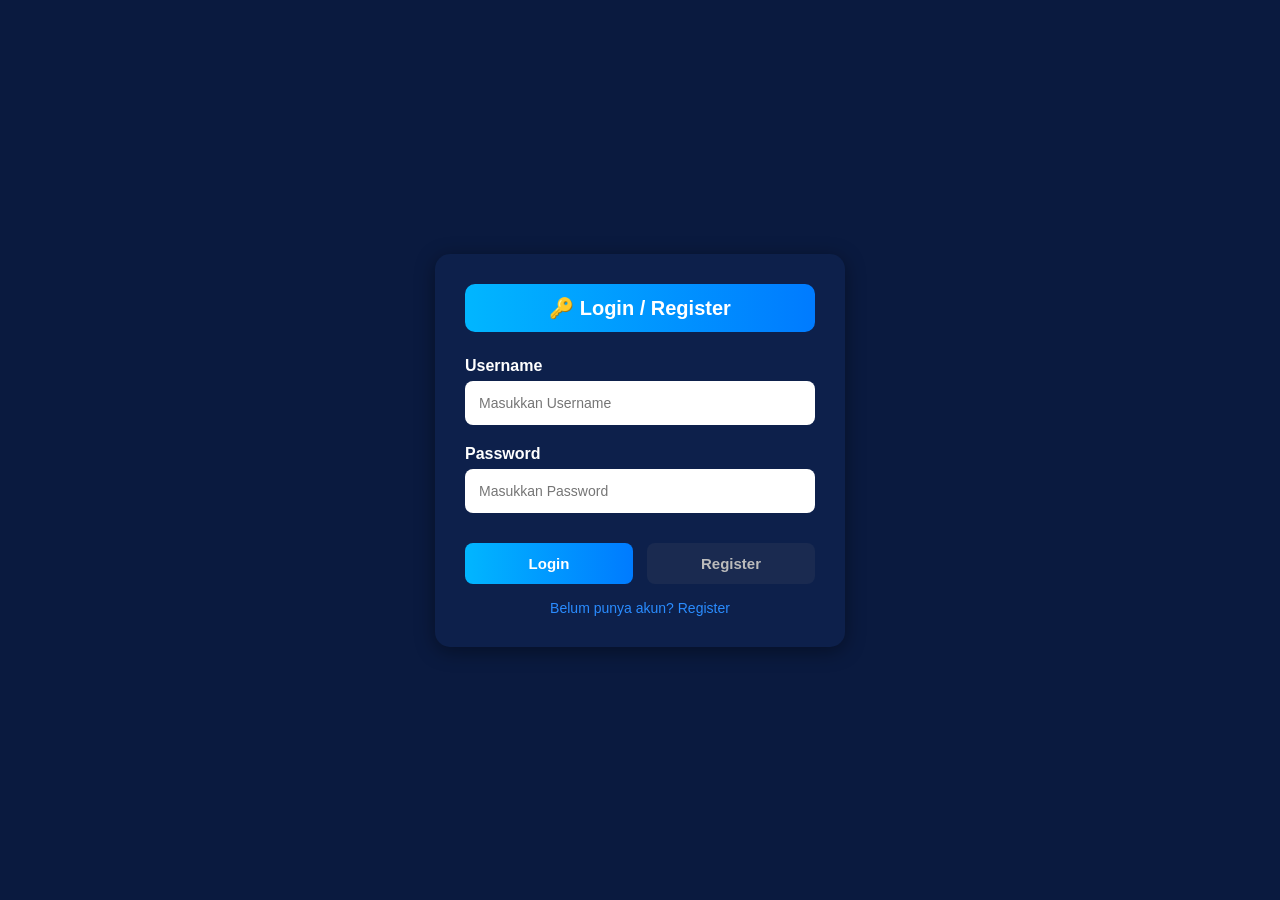
<file: index.html>
<!DOCTYPE html>
<html lang="id">
<head>
  <meta charset="UTF-8">
  <meta name="viewport" content="width=device-width, initial-scale=1.0">
  <title>Login / Register</title>
  <link rel="stylesheet" href="login-style.css">
</head>
<body>
  <div class="login-container">
    <div class="login-header">
      <span>🔑 Login / Register</span>
    </div>
    <div id="alertBox" class="alert-message"></div>
    <div class="form-group">
      <label for="username">Username</label>
      <input type="text" id="username" placeholder="Masukkan Username">
    </div>
    <div class="form-group">
      <label for="password">Password</label>
      <input type="password" id="password" placeholder="Masukkan Password">
    </div>
    <div class="btn-container">
      <button class="btn btn-login" onclick="login()">Login</button>
      <button class="btn btn-register" onclick="register()">Register</button>
    </div>
    <div class="register-link">
      <a href="#">Belum punya akun? Register</a>
    </div>
  </div>

  <!-- Loader -->
  <div class="loader-overlay" id="loader">
    <div class="loader"></div>
  </div>

  <script src="login-script.js"></script>
</body>
</html>
</file>
<file: login-style.css>
body {
  margin: 0;
  height: 100vh;
  display: flex;
  justify-content: center;
  align-items: center;
  background: #0a1a3f;
  font-family: Arial, sans-serif;
}
.login-container {
  background: #0d204b;
  padding: 30px;
  border-radius: 15px;
  box-shadow: 0px 4px 20px rgba(0,0,0,0.4);
  width: 350px;
  color: #fff;
}
.login-header {
  text-align: center;
  background: linear-gradient(90deg,#01b6ff,#007bff);
  padding: 12px;
  border-radius: 10px;
  margin-bottom: 25px;
  font-size: 20px;
  font-weight: bold;
}
.form-group {
  margin-bottom: 20px;
}
label {
  display: block;
  margin-bottom: 6px;
  font-weight: bold;
}
input {
  width: 100%;
  padding: 12px;
  border: 2px solid transparent;
  border-radius: 8px;
  outline: none;
  font-size: 14px;
  box-sizing: border-box;
  transition: border-color 0.2s ease;
}
input.input-error {
  border-color: #ff4d4f;
  background: #fff1f0;
}

/* Notifikasi */
.alert-message {
  display: none;
  padding: 10px 14px;
  border-radius: 8px;
  margin-bottom: 18px;
  font-size: 13px;
  font-weight: bold;
  text-align: center;
  animation: fadeIn 0.25s ease;
}
.alert-message.show {
  display: block;
}
.alert-message.error {
  background: rgba(255, 77, 79, 0.15);
  color: #ff7875;
  border: 1px solid #ff4d4f;
}
.alert-message.warning {
  background: rgba(255, 197, 61, 0.15);
  color: #ffd666;
  border: 1px solid #ffc53d;
}
.alert-message.success {
  background: rgba(82, 196, 26, 0.15);
  color: #95de64;
  border: 1px solid #52c41a;
}
@keyframes fadeIn {
  from { opacity: 0; transform: translateY(-6px); }
  to { opacity: 1; transform: translateY(0); }
}
.btn {
  width: 48%;
  padding: 12px;
  border: none;
  border-radius: 8px;
  cursor: pointer;
  font-size: 15px;
  font-weight: bold;
  margin-top: 10px;
  transition: 0.3s;
}
.btn-login {
  background: linear-gradient(90deg,#01b6ff,#007bff);
  color: white;
}
.btn-login:hover {
  opacity: 0.8;
}
.btn-register {
  background: #1a2a50;
  color: #bbb;
}
.btn-register:hover {
  background: #243a6a;
}
.btn-container {
  display: flex;
  justify-content: space-between;
}
.register-link {
  text-align: center;
  margin-top: 15px;
}
.register-link a {
  color: #2a8cff;
  text-decoration: none;
  font-size: 14px;
}

/* Loader */
.loader-overlay {
  display: none;
  position: fixed;
  top: 0; left: 0;
  width: 100%; height: 100%;
  background: rgba(0,0,0,0.6);
  justify-content: center;
  align-items: center;
  z-index: 1000;
}
.loader {
  border: 6px solid #f3f3f3;
  border-top: 6px solid #01b6ff;
  border-radius: 50%;
  width: 50px;
  height: 50px;
  animation: spin 1s linear infinite;
}
@keyframes spin {
  0% { transform: rotate(0deg); }
  100% { transform: rotate(360deg); }
}
</file>
<file: dashboard.css>
* { box-sizing: border-box; }

body {
  margin: 0;
  font-family: 'Poppins', Arial, sans-serif;
  background: #0b1220;
  color: #f8fafc;
}

.container {
  display: flex;
  height: 100vh;
}

/* ========================
   SIDEBAR
======================== */

.sidebar {
  width: 240px;
  flex-shrink: 0;
  background: linear-gradient(180deg, #0d1628 0%, #111c34 100%);
  border-right: 1px solid rgba(255,255,255,0.06);
  padding: 20px 16px;
  display: flex;
  flex-direction: column;
  overflow-y: auto;
}

.brand {
  display: flex;
  align-items: center;
  gap: 10px;
  margin-bottom: 6px;
  padding-bottom: 16px;
  border-bottom: 1px solid rgba(255,255,255,0.07);
}

.brand-logo {
  width: 36px;
  height: 36px;
  flex-shrink: 0;
  object-fit: cover;
  border-radius: 8px;
}

.brand h2 {
  margin: 0;
  font-size: 14px;
  font-weight: 700;
  color: #1fd4ff;
}

.version {
  font-size: 11px;
  color: #6b7fa3;
  margin: 0;
}

nav {
  margin-top: 16px;
  flex: 1;
  display: flex;
  flex-direction: column;
}

.nav-bottom {
  margin-top: auto;
  padding-top: 12px;
  border-top: 1px solid rgba(255,255,255,0.07);
}

.nav-logout {
  color: #ff6b6b;
}

.nav-logout:hover {
  background: rgba(255,107,107,.1);
  color: #ff9090;
}

nav ul {
  list-style: none;
  padding: 0;
  margin: 0;
}

.nav-btn {
  width: 100%;
  background: none;
  border: none;
  color: #a8b4cf;
  text-align: left;
  padding: 10px 14px;
  border-radius: 10px;
  cursor: pointer;
  font-family: 'Poppins', sans-serif;
  font-size: 13px;
  font-weight: 500;
  display: flex;
  align-items: center;
  gap: 10px;
  transition: all .2s ease;
  position: relative;
  border-left: 3px solid transparent;
}

.nav-btn:hover {
  background: rgba(255,255,255,.05);
  color: #f4f7ff;
}

.nav-btn.active {
  background: rgba(31,212,255,.1);
  color: #1fd4ff;
  border-left-color: #1fd4ff;
  font-weight: 600;
}

.nav-icon {
  font-size: 16px;
}

.nav-badge {
  margin-left: auto;
  font-size: 9px;
  font-weight: 700;
  background: linear-gradient(135deg,#1fd4ff,#4f7cff);
  color: white;
  padding: 2px 6px;
  border-radius: 4px;
}

/* ========================
   CONTENT
======================== */

.content {
  flex: 1;
  overflow: hidden;
}

#iframe-content {
  width: 100%;
  height: 100%;
  border: none;
  display: block;
}
</file>
<file: database-style.css>
:root{
  --bg: #172033;
  --card: #1e2945;
  --accent: #19d3ff;
  --accent-2: #0fb8ff;
  --text: #e9eef7;
  --muted: #a7b1c6;
  --border: #2b375a;
  --row: #243155;
  --row-alt: #202c4c;
  --shadow: 0 8px 24px rgba(0,0,0,.25);
}

*{ box-sizing: border-box; }

html,body{
  height:100%;
  margin:0;
  background: var(--bg);
  color: var(--text);
  font-family: system-ui, -apple-system, Segoe UI, Roboto, Helvetica, Arial, "Segoe UI Symbol", "Apple Color Emoji", "Noto Color Emoji";
}

.container{
  max-width: 1100px;
  margin: 28px auto;
  padding: 16px;
}

h1{
  margin: 0 0 18px;
  text-align: center;
  color: var(--accent);
  letter-spacing: .5px;
}

.toolbar{
  display: flex;
  gap: 10px;
  align-items: center;
  justify-content: center;
  margin: 12px 0 16px;
  flex-wrap: wrap;
}

.toolbar input{
  width: min(520px, 90vw);
  padding: 10px 12px;
  border-radius: 10px;
  border: 1px solid var(--border);
  background: #0f172a;
  color: var(--text);
  outline: none;
  box-shadow: var(--shadow);
}

.toolbar button{
  padding: 10px 14px;
  border-radius: 10px;
  border: 1px solid var(--accent-2);
  background: linear-gradient(180deg, var(--accent), var(--accent-2));
  color: #001424;
  font-weight: 700;
  cursor: pointer;
  box-shadow: var(--shadow);
}
.toolbar button:hover{ filter: brightness(1.05); }

.table-wrap{
  background: var(--card);
  border: 1px solid var(--border);
  border-radius: 14px;
  overflow: hidden;
  box-shadow: var(--shadow);
}

table{
  width: 100%;
  border-collapse: collapse;
}

thead th{
  background: var(--accent);
  color: #001424;
  text-transform: none;
  letter-spacing: .3px;
  padding: 14px 10px;
  font-weight: 800;
  border-bottom: 1px solid var(--border);
}

tbody td{
  padding: 12px 10px;
  text-align: center;
  border-bottom: 1px solid var(--border);
}

tbody tr{ background: var(--row); }
tbody tr:nth-child(even){ background: var(--row-alt); }

.msg{
  text-align:center;
  padding: 10px 12px;
  border-radius: 10px;
  background: #0f172a;
  border: 1px solid var(--border);
  color: var(--muted);
  width: fit-content;
  margin: 0 auto 14px;
  box-shadow: var(--shadow);
}
.hidden{ display:none; }

@media (max-width: 640px){
  thead th, tbody td{ padding: 10px 6px; font-size: 14px; }
  .toolbar input{ width: 100%; }
}

/* --- tombol PDF --- */
.btn-pdf{
  padding:6px 10px;
  border-radius:8px;
  border:1px solid #0fb8ff;
  background:#10263a;
  color:#bfeaff;
  cursor:pointer;
  font-weight:600;
}
.btn-pdf:hover{ filter:brightness(1.08); }

/* pesan */
.msg.hidden{ display:none; }

/* (opsional) responsif tabel */
.table-wrap{ overflow:auto; }


/* Pesan atas/bawah (opsional) */
.hidden{ display:none; }
</file>
<file: style.css>
/* ========================== */
/* GLOBAL / BODY */
/* ========================== */
body {
  font-family: 'Poppins', sans-serif;
  background: linear-gradient(135deg, #0c1d3f, #1a3a70);
  color: #e0e7ff;
  margin: 0;
  padding: 0;
  transition: background 0.5s ease;
}

h1,h2,h3,h4,h5,h6 {
  font-weight: 600;
  color: #e0e7ff;
}

/* ========================== */
/* GLASS CARD / CONTAINER */
/* ========================== */
.glass-card, .form-container, #authContainer, #formContainer, #tableContainer {
  background: rgba(12,29,63,0.9);
  backdrop-filter: blur(8px);
  border-radius: 18px;
  box-shadow: 0 8px 25px rgba(0,0,0,0.3);
  transition: transform 0.3s ease, box-shadow 0.3s ease;
  padding: 25px;
  margin-bottom: 25px;
}

.glass-card:hover, .form-container:hover {
  transform: translateY(-2px);
  box-shadow: 0 12px 30px rgba(0,0,0,0.4);
}

/* ========================== */
/* HEADER GRADIENT */
.header-gradient {
  background: linear-gradient(90deg, #0d2a5c, #1fb4d3);
  color: #e0e7ff;
  text-align: center;
  padding: 12px;
  border-radius: 12px 12px 0 0;
  box-shadow: 0 4px 10px rgba(0,0,0,0.2);
}

/* ========================== */
/* INPUT FIELD */
.neon-input {
  background: rgba(18,38,68,0.7);
  border: 1px solid #1fb4d3;
  color: #e0e7ff;
  border-radius: 10px;
  padding: 8px 10px;
  transition: all 0.3s ease;
}

.neon-input:focus {
  border-color: #1fb4d3;
  box-shadow: 0 0 8px #1fb4d3;
  outline: none;
}

/* ========================== */
/* BUTTONS */
.btn-gradient {
  background: linear-gradient(90deg,#0d2a5c,#1fb4d3);
  border: none;
  color: #e0e7ff;
  font-weight: 600;
  transition: all 0.3s ease, transform 0.2s ease;
  border-radius: 12px;
  box-shadow: 0 5px 15px rgba(0,0,0,0.2);
}

.btn-gradient:hover, .btn-gradient:focus {
  filter: brightness(1.1);
  transform: translateY(-2px) scale(1.01);
}

.btn-gradient-dark {
  background: linear-gradient(90deg,#0a1a34,#0f2245);
  border: none;
  color: #e0e7ff;
  font-weight: 600;
  border-radius: 12px;
  box-shadow: 0 5px 15px rgba(0,0,0,0.2);
}

.btn-gradient-dark:hover, .btn-gradient-dark:focus {
  filter: brightness(1.1);
  transform: translateY(-2px) scale(1.01);
}

/* ========================== */
/* TABLE */
.table-card {
  background: rgba(12,29,63,0.85);
  border-radius: 15px;
  overflow: hidden;
  transition: all 0.3s ease;
}

.table-card:hover {
  transform: translateY(-2px);
  box-shadow: 0 8px 20px rgba(0,0,0,0.3);
}

.table-head-gradient {
  background: linear-gradient(90deg,#0d2a5c,#1fb4d3);
  color: #e0e7ff;
}

/* ========================== */
/* IMG PREVIEW */
.img-preview {
  max-width: 60px;
  max-height: 60px;
  margin-top: 5px;
  border-radius: 8px;
  box-shadow: 0 3px 10px rgba(0,0,0,0.2);
  transition: transform 0.2s ease;
}

.img-preview:hover {
  transform: scale(1.05);
}

/* ========================== */
/* OVERLAY LOADING */
#overlay {
  position: fixed;
  top:0;
  left:0;
  width:100%;
  height:100%;
  background: rgba(12,29,63,0.75);
  display:flex;
  flex-direction:column;
  justify-content:center;
  align-items:center;
  z-index:9999;
  text-align:center;
  backdrop-filter: blur(4px);
}

#overlay p {
  margin-top: 15px;
  font-weight: 600;
  font-size:1.3rem;
  color: #e0e7ff;
}

/* ========================== */
/* TABLE BORDER SUB ROW */
.sub-row td {
  border-left: 2px dashed #1fb4d3;
}

.no-border-left {
  border-left: none !important;
}

/* ========================== */
/* ALERT */
.alert {
  transition: all 0.3s ease;
  text-align:center;
  border-radius: 10px;
  background: rgba(12,29,63,0.7);
  border: 1px solid #1fb4d3;
  color: #e0e7ff;
}

/* ========================== */
/* SCROLLBAR */
::-webkit-scrollbar {
  width: 8px;
  height: 8px;
}

::-webkit-scrollbar-thumb {
  background: #1fb4d3;
  border-radius: 10px;
}

::-webkit-scrollbar-track {
  background: rgba(255,255,255,0.05);
}

/* ========================== */
/* RESPONSIVE */
@media(max-width:768px){
  .row.g-3.mb-3 > .col-12.col-sm-6 {
    flex: 0 0 100%;
    max-width: 100%;
  }
}


/* =========================
   TABLE INSPEKSI
========================= */

#itemsTable {

  border-collapse: separate;
  border-spacing: 0;

}

#itemsTable thead th {

  background: #1f2937;
  color: white;

  font-weight: 600;

  text-align: center;

  vertical-align: middle;

  border: 1px solid #374151;

}

#itemsTable tbody tr {

  transition: 0.2s ease;

}

/* zebra row */
#itemsTable tbody tr:nth-child(even) {

  background: #f8fafc;

}

#itemsTable tbody tr:nth-child(odd) {

  background: #eef2f7;

}

/* hover */
#itemsTable tbody tr:hover {

  background: #dbeafe;

}

/* input style */
#itemsTable input,
#itemsTable select {

  background: rgba(255,255,255,0.9);

  border: 1px solid #cbd5e1;

  border-radius: 8px;

  min-height: 38px;

  font-size: 13px;

}

/* focus */
#itemsTable input:focus,
#itemsTable select:focus {

  border-color: #2563eb;

  box-shadow:
    0 0 0 3px
    rgba(37,99,235,0.15);

}

/* image preview */
.img-preview {

  border-radius: 8px;

  border: 1px solid #cbd5e1;

  object-fit: cover;

}

/* fpb row */
.fpb-row {

  background:
    rgba(255, 248, 220, 0.8)
    !important;

}
</file>
<file: jadwal-style.css>
:root{
  --card:#1e2945; --border:#2b375a; --accent:#19d3ff;
  --text:#e9eef7; --muted:#a7b1c6; --row:#243155; --row2:#202c4c;
  --shadow:0 8px 24px rgba(0,0,0,.25);
}

/* ==== Fix perhitungan lebar agar input tidak melebar ==== */
*, *::before, *::after { box-sizing: border-box; }

html,body{ background:transparent; }
body{ margin:0; padding:20px; font-family:system-ui,-apple-system,Segoe UI,Roboto,Arial; color:var(--text); }
h1{ margin:0 0 16px 0; letter-spacing:.2px; }

.container{ max-width:1100px; margin:0 auto; }

/* Kartu */
.card{
  background:var(--card); border:1px solid var(--border);
  border-radius:14px; padding:14px; box-shadow:var(--shadow); margin-top:16px;
}
/* Biar isi kartu nggak “maksa” melebar di layout flex */
.card, .card * { min-width: 0; }

.card-header{ display:flex; align-items:center; justify-content:space-between; gap:12px; margin-bottom:10px; }
.card-header h2{ margin:0; color:var(--accent); }

/* Form */
label{ display:block; margin-top:10px; margin-bottom:6px; color:var(--muted); }
input[type="text"], input[type="date"]{
  width:100%;
  max-width:100%;
  display:block;              /* pastikan blok penuh baris */
  padding:10px 12px;
  border-radius:10px; border:1px solid var(--border);
  background:#0f172a; color:var(--text); outline:none;
  box-sizing:border-box;       /* kunci agar tidak melebar karena padding/border */
}

/* ruang ekstra untuk ikon calendar agar teks tidak ketimpa */
input[type="date"]{ padding-right:38px; }
input[type="date"]::-webkit-calendar-picker-indicator{
  filter: invert(1);
  cursor: pointer;
}

.actions{ display:flex; gap:8px; flex-wrap:wrap; }
.btn{
  padding:10px 14px; border-radius:10px; border:1px solid #0fb8ff;
  background:#10263a; color:#bfeaff; cursor:pointer; font-weight:600;
}
.btn:hover{ filter:brightness(1.08); }
.btn-primary{
  border-color:#0fb8ff;
  background:linear-gradient(180deg,#19d3ff,#0fb8ff); color:#001424;
}

/* Tabel */
.table-wrap{ border-radius:12px; overflow:hidden; border:1px solid var(--border); }
.table{ width:100%; border-collapse:collapse; color:var(--text); }
.table thead th{
  background:var(--accent); color:#001424; padding:12px 10px; text-align:center; font-weight:800;
}
.table tbody td{ padding:12px 10px; text-align:center; border-top:1px solid var(--border); }
.table tbody tr{ background:var(--row); }
.table tbody tr:nth-child(even){ background:var(--row2); }
.muted{ color:var(--muted); }

/* Select status + tombol baris */
.select-status{
  width:100%;
  max-width:100%;
  padding:8px 10px; border-radius:10px; border:1px solid var(--border);
  background:#0f172a; color:var(--text);
  box-sizing:border-box;
}
.btn-row{
  padding:8px 12px; border-radius:10px; border:1px solid #0fb8ff; background:#10263a; color:#bfeaff; cursor:pointer;
}
.btn-row:hover{ filter:brightness(1.1); }

/* Info baris dan overlay */
.info{
  text-align:center; background:#0f172a; border:1px solid var(--border);
  color:var(--muted); border-radius:10px; padding:8px 10px; margin-bottom:10px;
}

/* Overlay default terlihat, tapi akan disembunyikan dg .hidden dari JS */
.overlay{
  position:fixed; inset:0;
  background:rgba(0,0,0,.6);
  display:flex;
  align-items:center; justify-content:center;
  z-index:9999;
}
.loading{ display:flex; flex-direction:column; align-items:center; gap:12px; color:#fff; font-weight:600; }
.spinner{ width:56px; height:56px; border-radius:50%; border:6px solid rgba(255,255,255,.25); border-top-color:#19d3ff; animation:spin 1s linear infinite; }
@keyframes spin{ to{ transform:rotate(360deg) } }

/* Toast */
#toast{
  position:fixed; right:16px; bottom:16px; background:#0f172a; color:#dbeeff;
  padding:10px 12px; border-radius:10px; border:1px solid var(--border);
  opacity:0; transform:translateY(10px); transition:.25s; z-index:9999;
}
#toast.show{ opacity:1; transform:translateY(0); }
#toast.error{ border-color:#ff6b6b; color:#ffdede; }

/* Utility: sembunyikan kuat (untuk overlay/toast/info dari JS) */
.hidden{ display:none !important; }

/* Tombol hapus (merah) di tabel draft */
.btn-row.btn-del{
  border-color:#ff6b6b;
  color:#ffdede;
  background:#3a1120;
}
.btn-row.btn-del:hover{
  filter:brightness(1.08);
}
</file>
